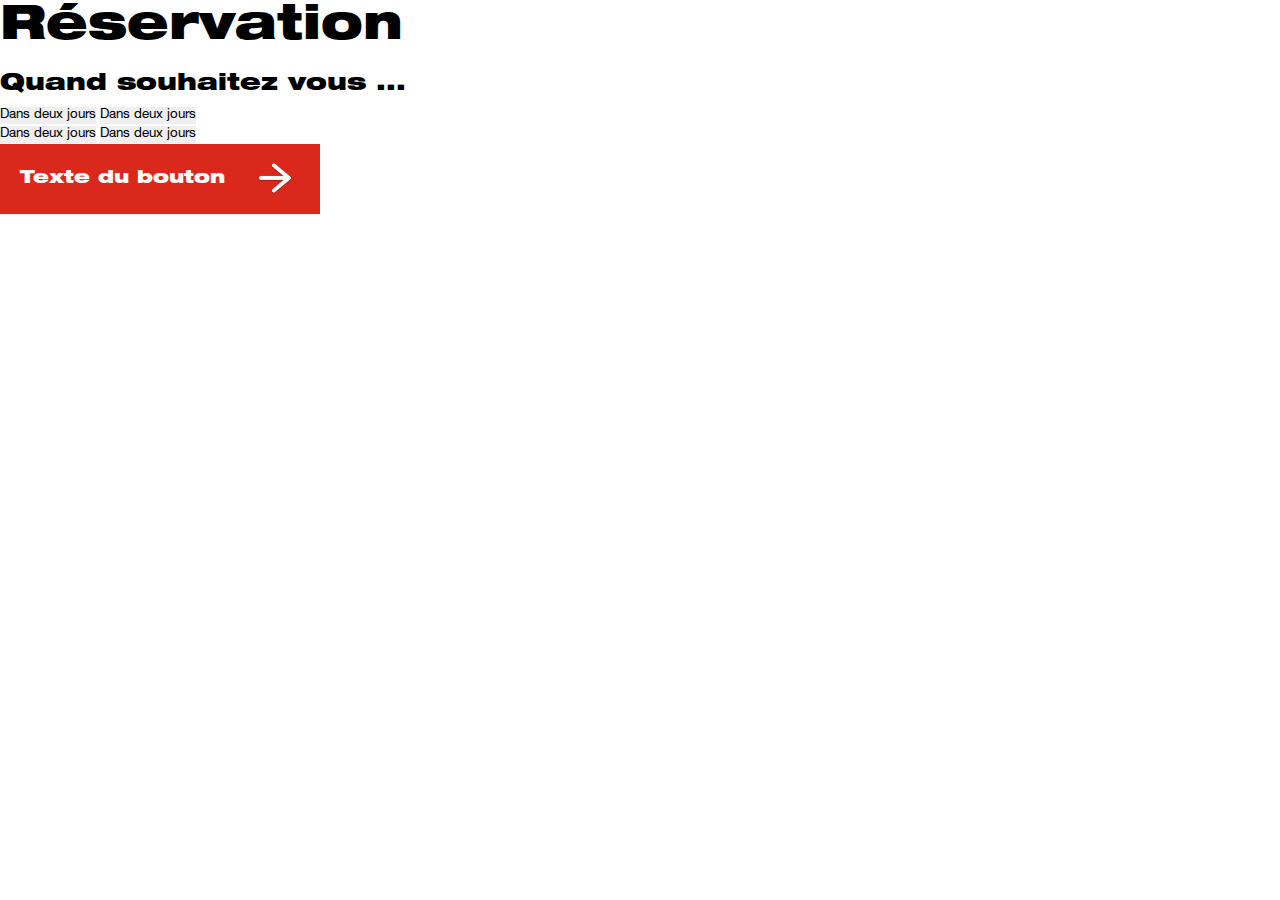
<file: formulaire.html>
<!doctype html>
<html lang="fr" >
    <head>
        <meta charset="utf-8">
        <meta name="description" content="Découvrez notre garage Speed Motos Services, experts depuis plus de 30 ans. Réparation Moto. Concessionnaire Moto et Royal-Enfield. Equipement Moto.">
        <title>Garage Speed Motos Services à Bordeaux</title>
        <link rel="icon" href="assets/images/icons/favicon.ico" />
        <link rel="stylesheet" href="style.css">
        <link rel="stylesheet" href="css/commons.css">
    </head>
    <body>

        <!-- Contenu -->

        <div class="formulaire">
            <ul id="steps">

                <li><div class="step">
                    <h2>Réservation</h2>
                    <div class="progress-bar-bg"><div class="progress-bar"></div></div>
                    <h3 class="question">Quand souhaitez vous ...</h3>
                    <div class="choix">
                        <div class="ligne">
                            <button class="btn-choix">Dans deux jours</button>
                            <button class="btn-choix">Dans deux jours</button>
                        </div>
                        <div class="ligne">
                            <button class="btn-choix">Dans deux jours</button>
                            <button class="btn-choix">Dans deux jours</button>
                        </div>
                    </div>
                    <div class="button-container"><button onclick="NextFormStep()" class="button classic">Texte du bouton<img src="assets/images/icons/fleche.png" alt="Flèche vers la droite contenue dans les boutons signifiant un accès à une autre page."></button></div>
                </div></li>

            </ul>
           
        </div>

    </body>
    <script src="js/formulaire.js"></script>
</html>
</file>
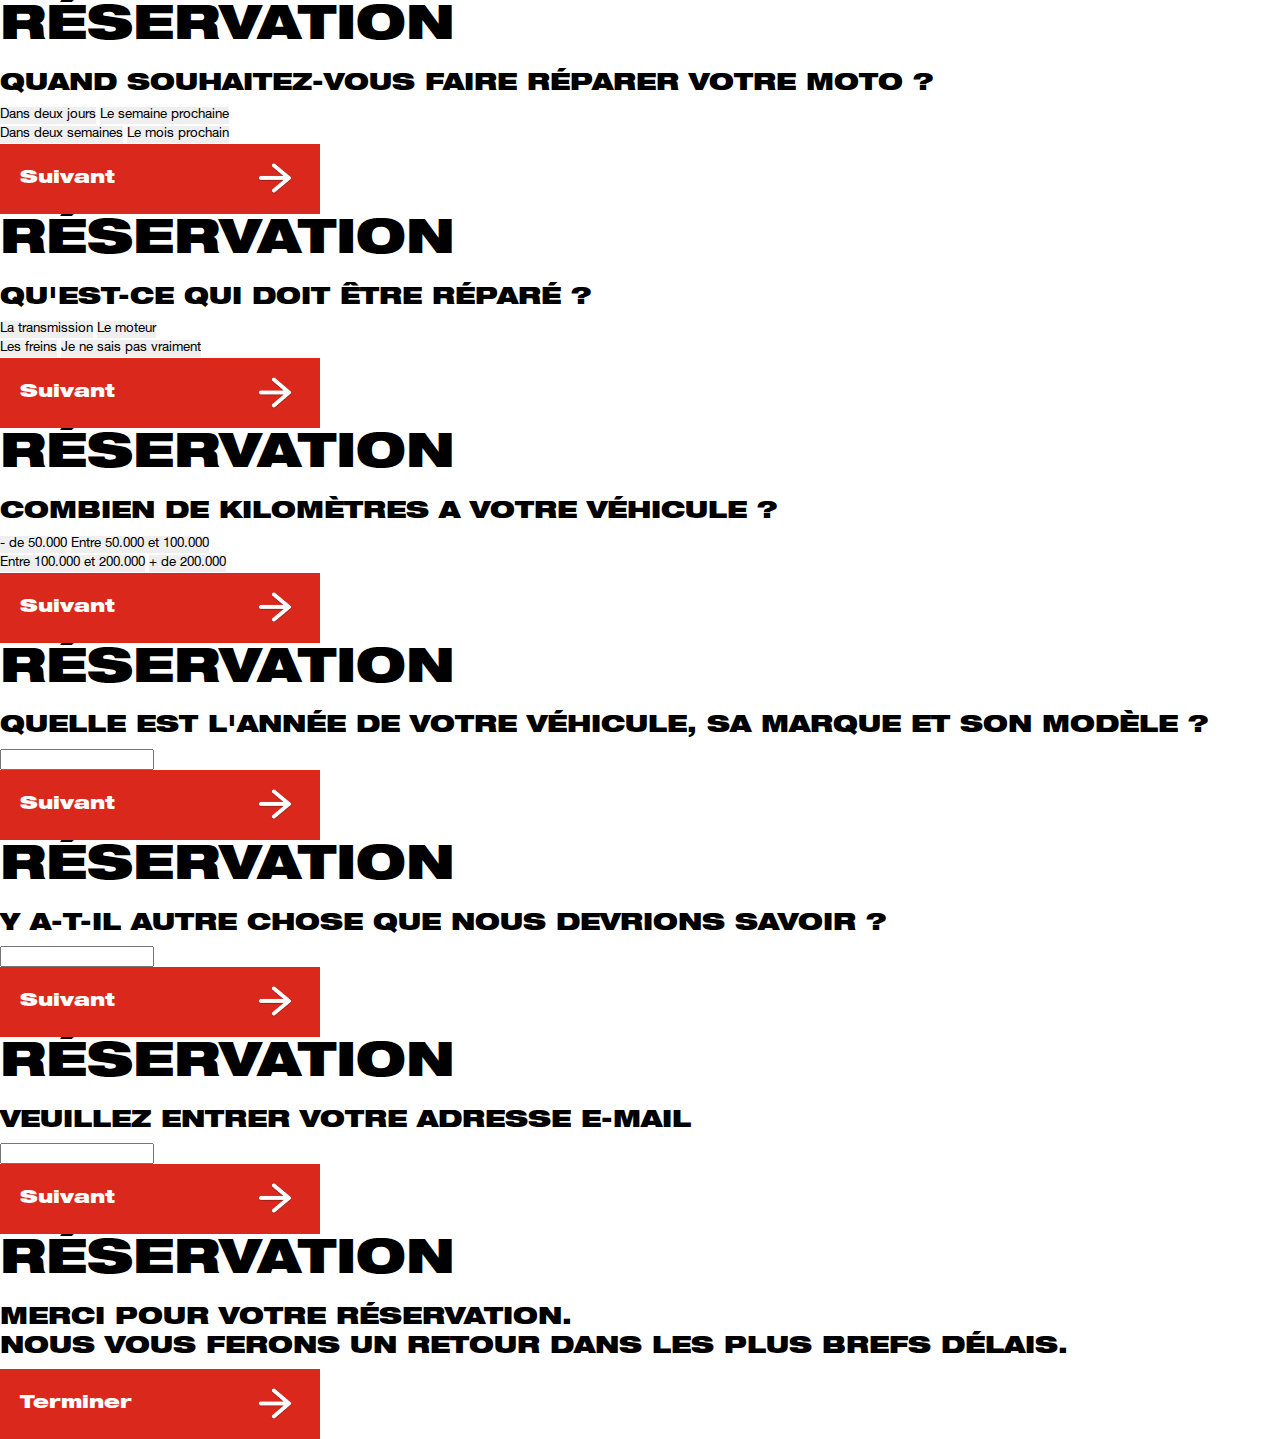
<file: formulaire_tests.html>
<!doctype html>
<html lang="fr" >
    <head>
        <meta charset="utf-8">
        <meta name=‘’description’’ content=’’Découvrez notre garage Speed Motos Services, experts depuis plus de 30 ans. Réparation Moto. Concessionnaire Moto et Royal-Enfield. Equipement Moto.’’><!-- MODIF -->
        <title>Garage Speed Motos Services à Bordeaux</title> <!-- MODIF -->
        <link rel="icon" href="assets/images/icons/favicon.ico" />
        <link rel="stylesheet" href="style.css">
        <link rel="stylesheet" href="css/commons.css">
    </head>
    <body>

        <!-- MODIF à partir d'ici-->
        <!-- Contenu -->

        <div class="formulaire">
            <ul id="steps">
                
                <li><div class="step">
                    <h2>RÉSERVATION</h2>
                    <div class="progress-bar-bg"><div class="progress-bar" style="width: 0%;"></div></div>
                    <h3 class="question">QUAND SOUHAITEZ-VOUS FAIRE RÉPARER VOTRE MOTO ?</h3>
                    <div class="choix">
                        <div class="ligne">
                            <button class="btn-choix">Dans deux jours</button>
                            <button class="btn-choix">Le semaine prochaine</button>
                        </div>
                        <div class="ligne">
                            <button class="btn-choix">Dans deux semaines</button>
                            <button class="btn-choix">Le mois prochain</button>
                        </div>
                    </div>
                    <div class="button-container"><button onclick="NextFormStep()" class="button classic">Suivant<img src="assets/images/icons/fleche.png" alt="Flèche contenue dans les boutons signifiant un accès à une autre page."></button></div>
                </div></li>

                <li><div class="step">
                    <h2>RÉSERVATION</h2>
                    <div class="progress-bar-bg"><div class="progress-bar" style="width: 14.3%;"></div></div>
                    <h3 class="question">QU'EST-CE QUI DOIT ÊTRE RÉPARÉ ?</h3>
                    <div class="choix">
                        <div class="ligne">
                            <button class="btn-choix">La transmission</button>
                            <button class="btn-choix">Le moteur</button>
                        </div>
                        <div class="ligne">
                            <button class="btn-choix">Les freins</button>
                            <button class="btn-choix">Je ne sais pas vraiment</button>
                        </div>
                    </div>
                    <div class="button-container"><button onclick="NextFormStep()" class="button classic">Suivant<img src="assets/images/icons/fleche.png" alt="Flèche vers la droite contenue dans les boutons signifiant un accès à une autre page."></button></div>
                </div></li>

                <li><div class="step">
                    <h2>RÉSERVATION</h2>
                    <div class="progress-bar-bg"><div class="progress-bar" style="width: 28.6%;"></div></div>
                    <h3 class="question">COMBIEN DE KILOMÈTRES A VOTRE VÉHICULE ?</h3>
                    <div class="choix">
                        <div class="ligne">
                            <button class="btn-choix">- de 50.000</button>
                            <button class="btn-choix">Entre 50.000 et 100.000</button>
                        </div>
                        <div class="ligne">
                            <button class="btn-choix">Entre 100.000 et 200.000</button>
                            <button class="btn-choix">+ de 200.000</button>
                        </div>
                    </div>
                    <div class="button-container"><button onclick="NextFormStep()" class="button classic">Suivant<img src="assets/images/icons/fleche.png" alt="Flèche vers la droite contenue dans les boutons signifiant un accès à une autre page."></button></div>
                </div></li>

                <li><div class="step">
                    <h2>RÉSERVATION</h2>
                    <div class="progress-bar-bg"><div class="progress-bar" style="width: 42.9%;"></div></div>
                    <h3 class="question">QUELLE EST L'ANNÉE DE VOTRE VÉHICULE, SA MARQUE ET SON MODÈLE ?</h3>
                    <div class="choix">
                        <div class="name-moto">
                            <input type="text" id="name" name="user_name">
                        </div>
                    </div>
                    <div class="button-container"><button onclick="NextFormStep()" class="button classic">Suivant<img src="assets/images/icons/fleche.png" alt="Flèche vers la droite contenue dans les boutons signifiant un accès à une autre page."></button></div>
                </div></li>

                <li><div class="step">
                    <h2>RÉSERVATION</h2>
                    <div class="progress-bar-bg"><div class="progress-bar"  style="width: 57.2%;"></div></div>
                    <h3 class="question">Y A-T-IL AUTRE CHOSE QUE NOUS DEVRIONS SAVOIR ?</h3>
                    <div class="choix">
                        <div class="name-moto">
                            <input type="text" id="name" name="user_name">
                        </div>
                    <div class="button-container"><button onclick="NextFormStep()" class="button classic">Suivant<img src="assets/images/icons/fleche.png" alt="Flèche vers la droite contenue dans les boutons signifiant un accès à une autre page."></button></div>
                </div></li>

                <li><div class="step">
                    <h2>RÉSERVATION</h2>
                    <div class="progress-bar-bg"><div class="progress-bar" style="width: 71.5%;"></div></div>
                    <h3 class="question">VEUILLEZ ENTRER VOTRE ADRESSE E-MAIL</h3>
                    <div class="choix">
                        <div class="name-moto">
                            <input type="text" id="name" name="user_name">
                        </div>
                    <div class="button-container"><button onclick="NextFormStep()" class="button classic">Suivant<img src="assets/images/icons/fleche.png" alt="Flèche vers la droite contenue dans les boutons signifiant un accès à une autre page."></button></div>
                </div></li>

                <li><div class="step">
                    <h2>RÉSERVATION</h2>
                    <div class="progress-bar-bg"><div class="progress-bar" style="width: 100%;"></div></div>
                    <h3 class="question">MERCI POUR VOTRE RÉSERVATION.<br>NOUS VOUS FERONS UN RETOUR DANS LES PLUS BREFS DÉLAIS.</h3>
                    <a href="index.html"><div class="button-container"><button onclick="NextFormStep()" class="button classic">Terminer<img src="assets/images/icons/fleche.png" alt="Flèche vers la droite contenue dans les boutons signifiant un accès à une autre page."></button></a>
                    
                    </div>
                </div></li>
                <!--
                <li><div class="questionsform">
                    <p>NOUS AURIONS BESOIN DE VOTRE ADRESSE-MAIL POUR VOUS FAIRE UN RETOUR DANS LES PLUS BREFS DÉLAIS.</p>
                    </div>
                </li> -->

            </ul>
           
        </div>


            <!-- <div class="formulaire">
                <img src="assets/images/fond_formulaire_blur.png" alt="Modèle 3D en niveaux de gris d’un formulaire avec un léger flou.">
                <button type="button" style="vertical-align:middle" class="form_button"><span>Commencer un Devis </span></button>
            </div> -->

 


    </body>
    <script src="js/formulaire.js"></script>
    <!-- Modif-->
</html>
</file>
<file: style.css>
Polices
@font-face {
    font-family: "HelveticaNeue";
    src: url("assets/fonts/HelveticaNeueLTStd-Roman.otf");
    font-weight: normal;
}

@font-face {
    font-family: "HelveticaNeue";
    src: url("assets/fonts/HelveticaNeueLTStd-BlkEx.otf");
    font-weight: bold;
}

/* Communes */
* {
    margin: 0;
    padding: 0;
    box-sizing: border-box;
    font-family: "HelveticaNeue";
}

p, a {
    font-size: 1.25vw;
    text-decoration: none;
    color: black;
    
}


a {
    cursor: pointer;
}


a {
    cursor: pointer;
}


ul {
    list-style: none;
}

h1 {
    font-size: 5.6vw;
}

h2 {
    font-size: 3.75vw;
}

h3 {
    font-size: 1.87vw;
}

.container {
    position: relative;
}

button {
    border: none;
    cursor: pointer;
}

/* Flex lists */
.flex {
    display: flex;
    align-items: center;
    list-style: none;
}

.flex.between {
    justify-content: space-between;
}

.flex.around {
    justify-content: space-around;
}

.flex.center {
    justify-content: center;
}

.flex li:not(:last-child) {
    margin-right: 4vw;
}

/* Header */
header {
    width: 100vw;
    height: 5.23vw;
    padding: 0px 4.69vw;
    position: fixed;
    top: 0;
    left: 0;
    display: flex;
    justify-content: space-between;
    background-color: white;
    z-index: 5;
}

/* Image */
header .container {
    width: 7vw;
    height: 100%;
}

header .container img {
    width: 110%;
    position: absolute;
    left: 50%;
    bottom: 0%;
    transform: translate(-50%, 50%);
}


/* Navigation links */
header ul li a {
    font-weight: bold;
    transition: color 0.5s, border-bottom-color 0.5s;
}

header ul:hover li a, header ul:hover li a.active {
    color: rgba(0, 0, 0, 0.39);
    border-bottom-color: rgba(0, 0, 0, 0.39);
}

header ul li a:hover, header ul li a.active:hover {
    color: black;
    border-bottom-color: black;
}

header ul li a.active {
    border-bottom: 4px solid black;
}
/* PremierePartie */
/* ContenuVideo */
.video{
    width: 100%;
    position: relative;
}
.video video {
    z-index: 1;
    width: 100%;
}
video::-webkit-media-controls {
    display:none !important;
  }

h1.textesurpose{
    position: absolute;
    z-index: 2;
    top: 255.5px;
    margin-left: 60px;
    line-height: 0.8;
    font-weight:bold;
    color:white;
}

p.textesurpose{
    position: absolute;
    z-index: 2;
    top: 434px;
    margin-left: 60px;
    font-style: normal;
    color: white;
    font-size: x-large;
}
/* FinPremierePartie */
/* DeuxièmePartie */
.container_hover{
    position: relative;
    background-color:#F0F2EF;
    width: 100%;
    left: 0px;
    right: 0px;
    height: 56.17vw;
    z-index: 1;
    display: flex;
    justify-content: center ;
}
.text_body_left{
    position: absolute;
    left: 330px;
    top: 510px;
    z-index: 3;
    font-weight: 100%;
    transition: font-weight 1s;
}
.text_body_right{
    position: absolute;
    right: 330px;
    top: 510px;
    z-index: 3;
    font-weight: 100%;
    transition: font-weight 1s;
}
.text_body:hover{
    font-weight: 200%;
}
.container_hover_left{
    position: absolute;
    left: 0px;
    top: 240px;
    width: 50vw;
    height: 60%;
    z-index: 2;
    background-color: purple;
    opacity: 0;
    transition: width 0.5s, opacity 1s;
}
    .container_hover_left:hover{
            opacity: 100%;
            width: 55vw;
    }
h3.container_hover_left{
    text-align: center;
    object-position: center;
    color: white;
}

.container_hover_right{
    position: absolute;
    right: 0px;
    top: 240px;
    width: 50vw;
    height: 60%;
    z-index: 2;
    background-color:yellow;
    opacity: 0;
    transition: width 0.5s, opacity 1s;
    right: 0;
}
.container_hover_right:hover{
    opacity: 100%;
    width: 55%;
    right: 5px;
}
h3.container_hover{
    width: 100%;
    height: 9.5%;
    line-height: 0.9;
    text-align: center;
    top: 135px;
    z-index: 2;
}
h3.container_hover_right{
    text-align: center;
    object-position: center;
    color: white;
}
/* FinDeuxièmePartie */
/* Footer */
footer {
    width: 100%;
    padding: 3vw 11.45vw;
    background-color: rgb(17, 17, 17);
    position: relative;
    bottom: 0px;
}

/* Liens */
footer ul:first-child li a {
    color: white;
}

/* Signature (icon et nom) */
footer .container {
    width: 100%;
    border-bottom: 2px solid rgb(63, 63, 63);
    margin-top: 5%;
    padding-bottom: 0.78vw;
}

footer .container img {
    width: 2.6vw;
    margin-right: 0.78vw;
}

footer .container p {
    color: white;
}

/* Conditions d’utilisation */
footer .politics {
    margin-top: 3%;
}

footer .politics li, footer .politics li a, footer .copyright {
    color: rgb(92, 92, 92);
}

footer .politics li, footer .politics li a, footer .copyright {
    font-size: 0.78vw;
}

footer .politics li:not(:last-child) {
    margin-right: 0.36vw;
}

footer .politics li a:hover {
    text-decoration: underline;
}

/* Copyright */
footer .copyright {
    margin-top: 3.5%;
}

/* Paragraphe avec illustration a gauche */
.illustr-left-para {
    display: grid;
    grid-template-columns: repeat(2, 50%);
    grid-gap: 40px;
    grid-auto-rows: 1fr;

    width: 100%;
    padding: 15vw 11.45vw 0 11.45vw;
}

.illustr-left-para img {
    width: 100%;
}

.illustr-left-para div h2, .illustr-left-para div p {
    color: white;
}

/* Sections */
section {
    position: relative;
}

.bg {
    width: 100%;
    position: absolute;
    z-index: -1;
    overflow: hidden;
    pointer-events: none;
}

.rencontrer .bg {
    opacity: 0.8;
}

.rencontrer .two-blocks {
    padding: 20vw 11.45vw 45vw 11.45vw;
}

.rencontrer .two-blocks .block, .rencontrer .two-blocks .block p {
    color: white;
}

.rencontrer .two-blocks .block {
    padding: 2.5vw;
    width: 27vw;
    height: 24vw;
    background-color: black;
    border-top: 5px solid white;
    position: absolute;
    left: 25%;
    top: 25%;
}

.rencontrer .two-blocks iframe {
    width: 36vw;
    height: 23.4vw;
    position: absolute;
    left: 40%;
    top: 50%;
}

.categories {
    width: 100%;
    margin-top: 6.1vw;
    padding: 2vw 0px;
    background-color: rgba(0, 0, 0, 0.05);
}

.categories ul li p {
    text-align: center;
}

.categories ul li img {
    width: 5.2vw;
    border-radius: 100px;
}

/* Galerie d'images */
.galerie {
    width: 50%;
    margin: 5vw auto;
    position: relative;
}

/* Images list */
.galerie .images li img {
    width: 100%;
    display: block;
    margin: 0 auto;
}

.galerie .images li:not(.active) {
    display: none;
}

.galerie .ui {
    position: absolute;
    top: 0;
    left: 0;
    width: 100%;
    height: 100%;
}

/* Arrows */
.galerie .ui .arrow {
    position: absolute;
    top: 50%;
    transform: translate(0%, -50%);
    border: none;
    background-color: white;
    box-shadow: 0 2px 5px rgba(0, 0, 0, 0.438);
    width: 2.1vw;
    height: 2.1vw;
    border-radius: 100px;
    cursor: pointer;
}

.galerie .ui .arrow img {
    width: 1.1vw;
    position: absolute;
    top: 25%;
}

.galerie .ui .arrow.right {
    right: -2.5%;
}

.galerie .ui .arrow.right img {
    transform: rotate(270deg);
    right: 25%;

}

.galerie .ui .arrow.left {
    left: -2.5%;
}

.galerie .ui .arrow.left img {
    transform: rotate(90deg);
    left: 25%;
}

/* User interface */
.galerie .ui ul {
    position: absolute;
    bottom: 1vw;
    left: 50%;
    transform: translate(-50%, -50%);
    margin: 0 auto;
}

.galerie .circle {
    width: 0.8vw;
    height: 0.8vw;
    border-radius: 50px;
    border: none;
    cursor: pointer;
    background-color: rgba(255, 255, 255, 0.5);
}

.galerie .circle.active {
    background-color: white;
}

.galerie .circle:not(:last-child) {
    margin-right: 1vw;
}

/* Modifs à moi a partir d'ici */

.formulaire img{
    width: 100%;
    background-position: center;
    background-repeat: no-repeat;
    background-size: cover;
    /*background-image: url("assets/images/fond_formulaire_blur.png");*/
}

.form_button{
    display: inline-block;
    position: absolute;
    background-color: #307CFF;
    border: none;
    font-size: 16px;
    width: 20%;
    height: 7%;
    text-align: center;
    vertical-align: center;
    transform: translate(-50%,50%);
    top: 50%;
    left: 50%;
    transition: all 0.5s;
    cursor: pointer;
    margin: 5px;
    font-family: "HelveticaNeue";
    font-weight: bold;
    color: white;
}

.form_button span {
    cursor: pointer;
    display: inline-block;
    position: relative;
    transition: 0.5s;
  }
.form_button:hover{
    background-color: #0054e6;
}

.form_button span:after {
    content: '\00bb';
    position: absolute;
    opacity: 0;
    top: 0;
    right: -20px;
    transition: 0.5s;
  }

  .form_button:hover span {
    padding-right: 25px;
}
  
.form_button:hover span:after {
    opacity: 1;
    right: 0;
}


/*Franck Homepage*/
.franck_container_HP {
    width: auto;
    height: 100vh;
    background-image: url(assets/images/motoHP1.jpg);
    background-repeat: round space;
    background-size: 100%;
    /* background-position: center; */
}

.a_propos {
    color: white;
    font-size: 36px;
    margin-top: 175px;
    display: inline-block;
    margin-left: 52vw;
    padding-top: 20px;
    border-top: 4px solid white;
    width: 30vw;
}

.resume_a_propos {
    color: white;
    font-size: 24px;
    margin-top: 45px;
    display: inline-block;
    margin-left: 52vw;
    width: 30vw;
}

.styled {
    border: 0;
    line-height: 2.5;
    padding: 5px 20px;
    font-size: 1rem;
    color: white;
    background-color: rgba(220, 0, 0);
    margin-top: 70px;
    margin-left: 52vw;
    display: flex;
    align-items: space-around;
    font-family: "HelveticaNeue";
    font-weight: bold;
}

.styled:hover {
    background-color: rgba(255, 0, 0, 1);
}

.fleche {
    width: 20px;
    height: 20px;
    right: 20px;
    margin-top: 10px;
    display: inline-block;
    margin-left: 20px;
}

button p {
    color: white;
}

.franck_image {
    width: 25vw;
    top: 175px;
    height: 60vh;
    left: 10vw;
    background-color: white;
    position: absolute;
}

.franck_image img {
    max-width: 100%;
    max-height: 100%;
    height: 100%;
}

/* Avis Homepage */

.avis_container {
    width: auto;
    height: 530px;
    background-color: #F0F2EF;
    position: relative;
}

.titre_avis {
    font-size: 36px;
    color: black;
    display: block;
    width: auto;
    text-align: center;
    padding-top: 100px;
}

.avis_container ul {
    width: auto;
    height: 60%;
    display: flex;
    justify-content: space-evenly;
    align-items: center;
}

.cercle {
    width: 15vh;
    height: 15vh;
    border-radius: 7.5vh;
    background-color: white;   
    box-shadow: 0 2px 5px rgba(0, 0, 0, 0.438);
    background-position : 50% 50%;
    background-size : contain;
    /* position: relative; */
}

.cercle.un {
    background-image: url(assets/images/icons/moto-icon1.png);
}

.cercle.deux {
    background-image: url(assets/images/icons/moto-icon2.png);
}

.cercle.trois {
    background-image: url(assets/images/icons/moto-icon3.png);
}

.etoiles {
    margin-top: 10px;
    width: 120px;
    height: 30px;
    background-image: url(assets/images/icons/etoile.png);
    background-size : 20%;
}

/* Liste des articles */
.articles-list {
    width: 100%;
    padding: 0 11.45vw;
    margin-top: 3vw;
    margin-bottom: 3vw;
    display: none;
}

.articles-list .article-item {
    width: 100%;
    height: 20vw;
    display: grid;
    grid-template-columns: 1fr 1fr;
    column-gap: 40px;
    grid-template-rows: 1fr;
}


.articles-list li:not(:first-child) {
    margin-top: 8vw;
}

.article-item img {
    height: 100%;
    max-height: 350px;
    margin: 0 auto;
}

.article-item .textes {
    padding: 30px;
    background-color: white;
    box-shadow: 0px 10px 7px rgba(0, 0, 0, 0.12);
}

.article-item .textes button {
    padding: 5px 20px 1px 20px;
    background-color: red;
    color: white;
    font-size: 18px;
    margin-top: 25px;
}
</file>
<file: css/commons.css>
/* Polices */
@font-face {
    font-family: "HelveticaNeue";
    src: url("../assets/fonts/HelveticaNeueLTStd-Roman.otf");
    font-weight: normal;
}

@font-face {
    font-family: "HelveticaNeue";
    src: url("../assets/fonts/HelveticaNeueLTStd-BlkEx.otf");
    font-weight: bold;
}

@font-face {
    font-family: "HelveticaNeueLTStd-MdEx";
    src: url("../assets/fonts/HelveticaNeueLTStd-MdEx.otf");
    font-weight: normal;
}



/* Styles */
html {
    scroll-behavior: smooth !important;
}

body {
    overflow-x: hidden;
}

* {
    margin: 0;
    padding: 0;
    box-sizing: border-box;
    font-family: "HelveticaNeue";
}

/* Titres */
h1 {
    font-size: 5.6vw;
    margin-bottom: 1.5vw;
}

h2 {
    font-size: 3.75vw;
    margin-bottom: 1vw;
}

h3 {
    font-size: 1.87vw;
    margin-bottom: 0.5vw;
}

/* Textes */
p {
    font-size: 1.25vw;
}

a {
    font-size: 1.25vw;
    cursor: pointer;
    text-decoration: none;
}

img {
    width: 100%
}

ul {
    list-style: none;
}

.center {
    text-align: center;
}

/* Sections */
section {
    width: 100%;
    padding: 0px 11.45vw;
    position: relative;
}

section.first {
    margin-top: 6vw;
}

section img.section-bg {
    width: 100%;
    position: absolute;
    top: 0;
    left: 0;
    pointer-events: none;
    z-index: -10;
}

/* Containers */
/* .container {

} */
.container h3{
    font-family: "HelveticaNeueLTStd-MdEx";
    font-weight: normal;
}

.container.flex {
    display: flex;
    align-items: center;
}

.container.flex.between {
    justify-content: space-between;
}

.container.flex.around {
    justify-content: space-around;
}

.container.flex.center {
    justify-content: center;
}

.container.grid {
    display: grid;
    grid-template-columns: 1fr 1fr;
    grid-template-rows: 1fr;
    column-gap: 50px;
}

.container.center {
    text-align: center;
}

/* Boutons */
.button {
    position: relative;
    width: 320px;
    height: 70px;
    padding: 20px;
    display: flex;
    align-items: center;
    border: none;
    cursor: pointer;
    color: white;
    font-size: 115%;
    font-weight: bold;
    transition: background-color 0.3s;
}

.button img {
    position: absolute;
    top: 50%;
    right: 3%;
    transform: translate(-50%, -50%);
    width: 11%;
    transition: right 0.3s;
}

.button:hover img {
    right: 0%;
}

/* 3 differents types */
.button.landing {
    background-color: #307CFF;
}

.button.landing:active {
    background-color: #1755c0;
}

.button.classic {
    background-color: #DA291C;
}

.button.classic:active {
    background-color: #a1170d;
}

.button.shop {
    background-color: #DA291C;
    width: 25%;
    height: 18%;
}

.button.shop p {
    position: absolute;
    top: 50%;
    left: 50%;
    transform: translate(-50%, -37%);
    transition: transform 0.4s, opacity 0.4s;
    font-size: 22px;
}

.button.shop p:last-child {
    opacity: 0;
    transform: translate(-50%, -37%) rotateY(90deg);
}

.button.shop:hover {
    background-color: #c52216;
}

.button.shop:hover p:first-child {
    opacity: 0;
    transform: translate(-50%, -37%) rotateY(90deg);
}

.button.shop:hover p:last-child {
    opacity: 1;
    transform: translate(-50%, -37%) rotateY(0deg);
}
</file>
